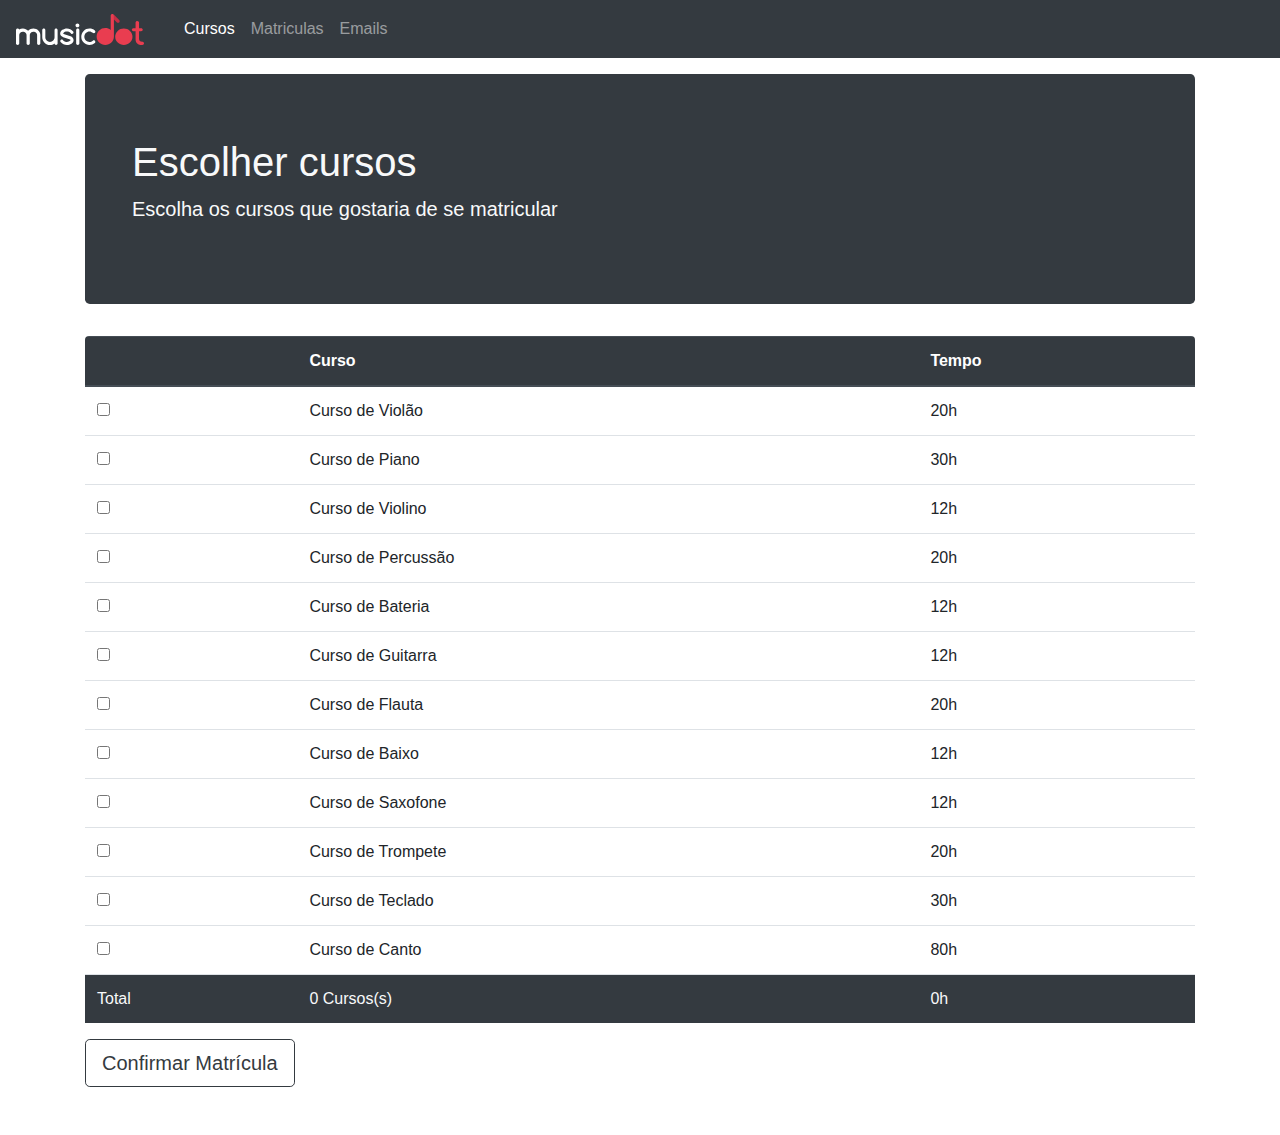
<file: matricula.html>
<!DOCTYPE html>
<html lang="en">
<head>
    <title>Matriculas</title>
    <meta charset="UTF-8">
    <meta name="viewport" content="width=device-width, initial-scale=1.0">
    <link rel="stylesheet" href="css/bootstrap.css">
    <link rel="stylesheet" href="css/matricula.css">
    <link rel="icon" href="img/favicon.ico">
</head>
<body>
    <header class="header">
        <nav class="navbar navbar-expand-sm navbar-dark bg-dark">
            <a class="navbar-brand" href="index.html"><img class="header-navbar-logo" src="img/musicdot-logo-light.svg" alt="Logo da MusicDot"></a>
            <button class="navbar-toggler" type="button" data-toggle="collapse" data-target="#navbarSupportedContent" aria-controls="navbarSupportedContent" aria-expanded="false" aria-label="Toggle navigation">
                <span class="navbar-toggler-icon"></span>
            </button>
            <div class="collapse navbar-collapse" id="navbarSupportedContent">
                <ul class="navbar-nav mr-auto">
                    <li class="nav-item active">
                        <a class="nav-link" href="#">Cursos</a>
                    </li>
                    <li class="nav-item">
                        <a class="nav-link" href="#">Matriculas</a>
                    </li>
                    <li class="nav-item">
                        <a class="nav-link" href="#">Emails</a>
                    </li>
                </ul>
            </div>
        </nav>
    </header>
    <main class="container mb-4">
        <div class="jumbotron bg-dark header-matricula text-light mt-3">
            <div class="container">
                <h1>Escolher cursos</h1>
                <p class="lead">Escolha os cursos que gostaria de se matricular</p>
            </div>
        </div>
        <table class="table table-hover rounded-top">
            <thead class="thead-dark">
                <tr>
                    <th scope="col"></th>
                    <th scope="col">Curso</th>
                    <th scope="col">Tempo</th>
                </tr>
            </thead>
            <tbody>
                <tr>
                    <td><input onclick="adicionaCurso(this)" type="checkbox" name="curso" value="20"></td>
                    <td>Curso de Violão</td>
                    <td>20h</td>
                </tr>
                <tr>
                    <td><input onclick="adicionaCurso(this)" type="checkbox" name="curso" value="30"></td>
                    <td>Curso de Piano</td>
                    <td>30h</td>
                </tr> 
                <tr>
                    <td><input onclick="adicionaCurso(this)" type="checkbox" name="curso" value="12"></td>
                    <td>Curso de Violino</td>
                    <td>12h</td>
                </tr>
                <tr>
                    <td><input onclick="adicionaCurso(this)" type="checkbox" name="curso" value="20"></td>
                    <td>Curso de Percussão</td>
                    <td>20h</td>
                </tr>
                <tr>
                    <td><input onclick="adicionaCurso(this)" type="checkbox" name="curso" value="12"></td>
                    <td>Curso de Bateria</td>
                    <td>12h</td>
                </tr> 
                <tr>
                    <td><input onclick="adicionaCurso(this)" type="checkbox" name="curso" value="12"></td>
                    <td>Curso de Guitarra</td>
                    <td>12h</td>
                </tr>
                <tr>
                    <td><input onclick="adicionaCurso(this)" type="checkbox" name="curso" value="20"></td>
                    <td>Curso de Flauta</td>
                    <td>20h</td>
                </tr>
                <tr>
                    <td><input onclick="adicionaCurso(this)" type="checkbox" name="curso" value="12"></td>
                    <td>Curso de Baixo</td>
                    <td>12h</td>
                </tr> 
                <tr>
                    <td><input onclick="adicionaCurso(this)" type="checkbox" name="curso" value="12"></td>
                    <td>Curso de Saxofone</td>
                    <td>12h</td>
                </tr>
                <tr>
                    <td><input onclick="adicionaCurso(this)" type="checkbox" name="curso" value="20"></td>
                    <td>Curso de Trompete</td>
                    <td>20h</td>
                </tr>
                <tr>
                    <td><input onclick="adicionaCurso(this)" type="checkbox" name="curso" value="30"></td>
                    <td>Curso de Teclado</td>
                    <td>30h</td>
                </tr> 
                <tr>
                    <td><input onclick="adicionaCurso(this)" type="checkbox" name="curso" value="80"></td>
                    <td>Curso de Canto</td>
                    <td>80h</td>
                </tr>
                <tr class="bg-dark text-light">
                    <td>Total</td>
                    <td class="js-total-de-cursos">0 Cursos(s)</td>
                    <td class="js-total-de-horas">0h</td>
                </tr>
            </tbody>
        </table>
        <button type="button" class="js-botao-matricula btn btn-outline-dark btn-lg mb-4">Confirmar Matrícula</button>
    </main>
    <script src="js/jquery.js"></script>
    <script src="js/bootstrap.js"></script>
    <script src="js/matricula.js"></script>
</body>
</html>
</file>
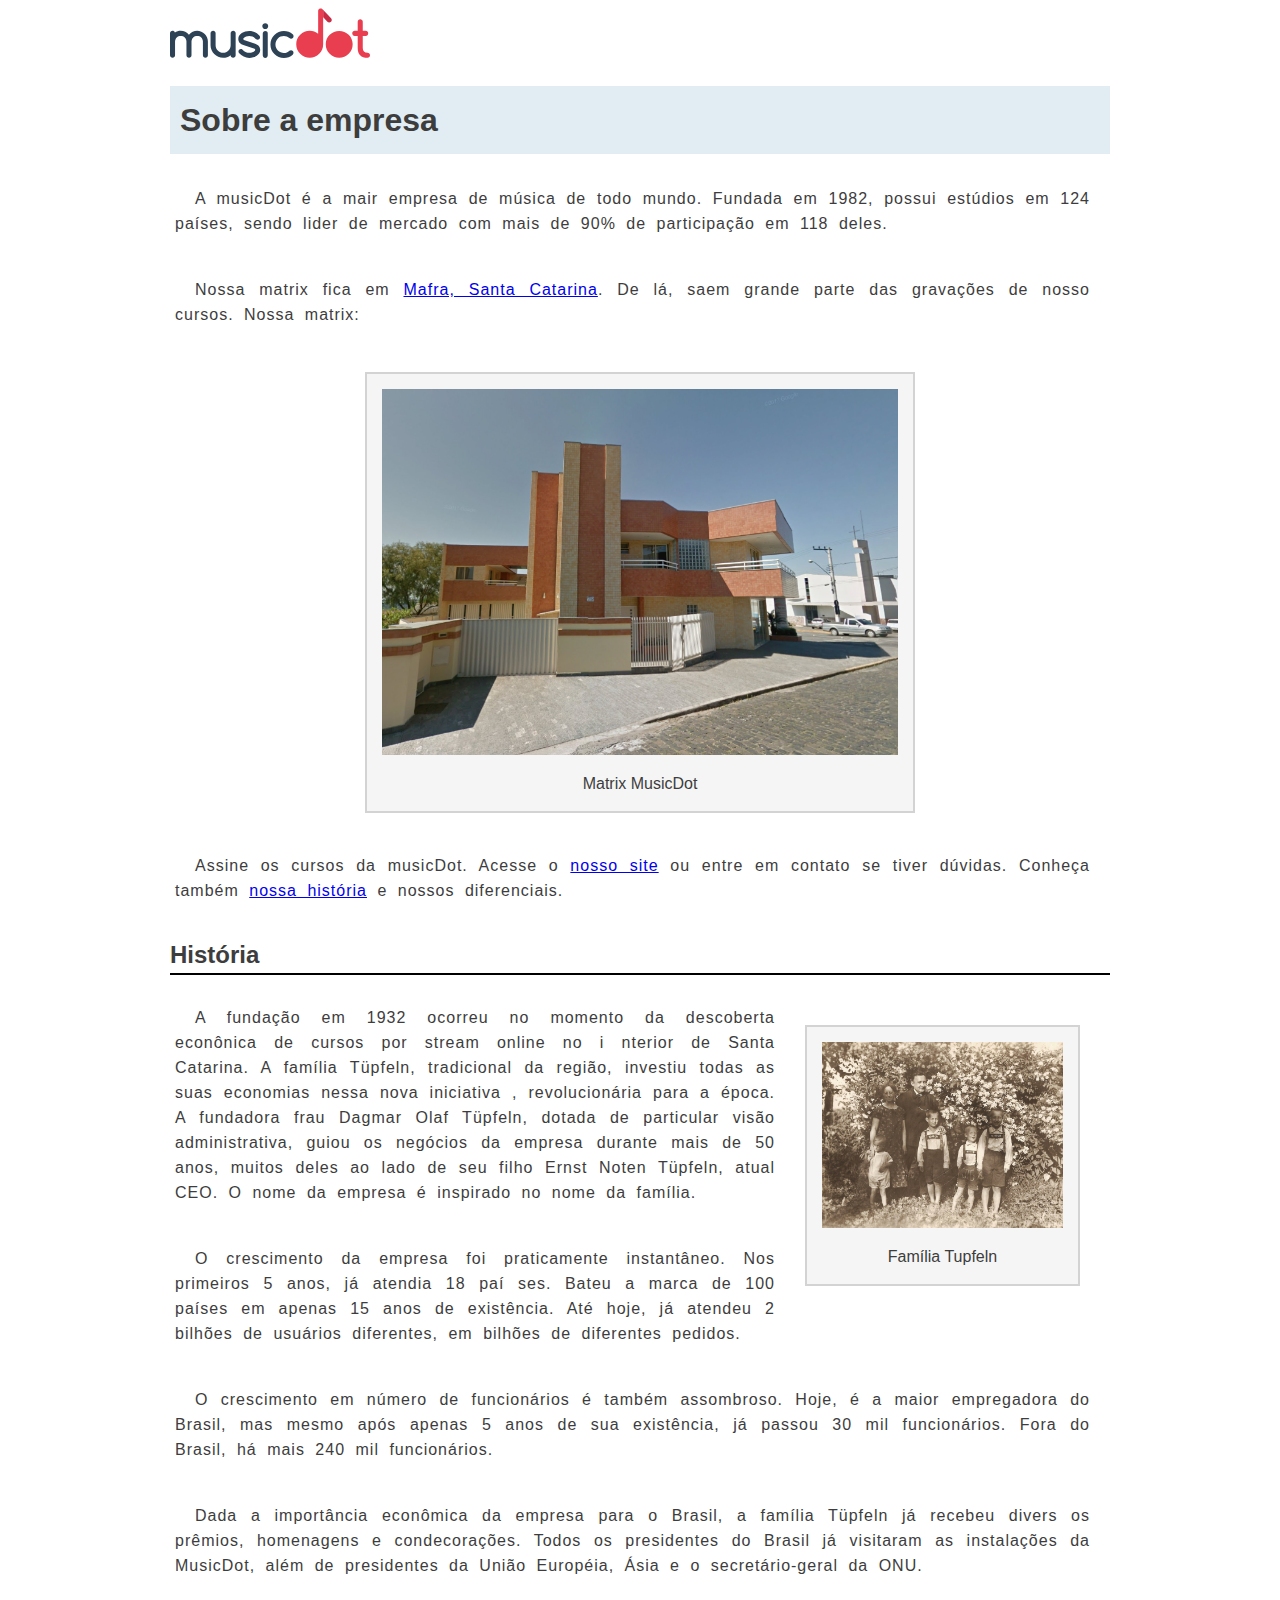
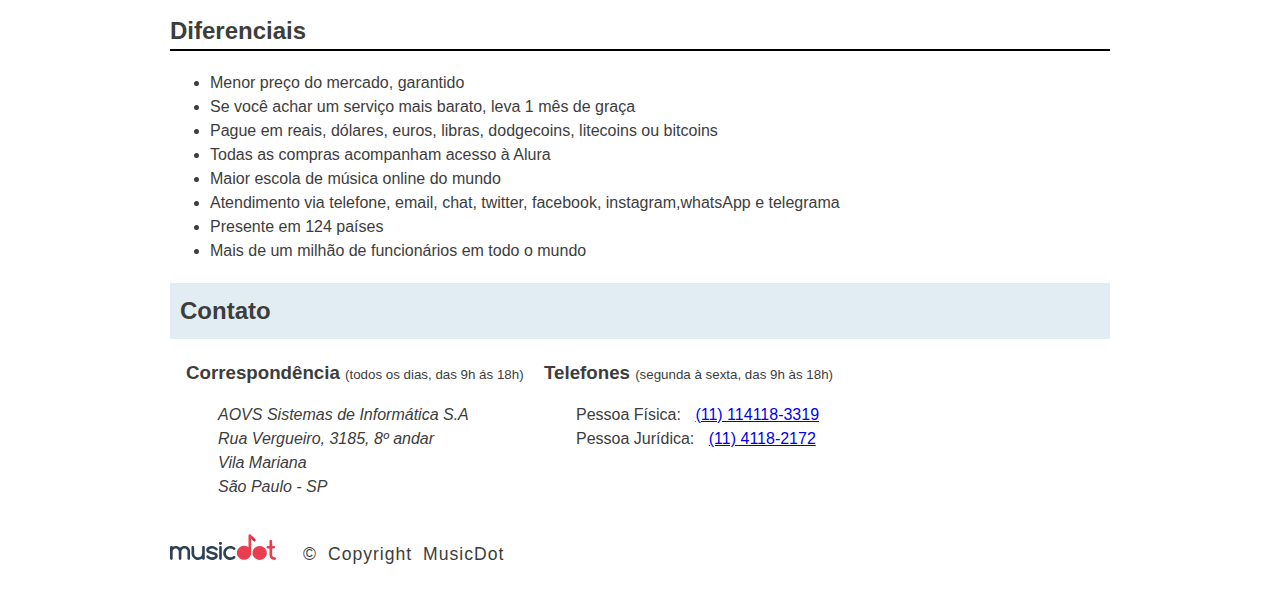
<file: sobre.html>
<!DOCTYPE html>
<html lang="pt-BR">

<head>
    <meta charset="UTF-8">
    <meta name="viewport" content="width=device-width, initial-scale=1.0"> 
    <title>MusicDot | Sobre a empresa</title>
    <link rel="icon" href="img/favicon.ico">
    <link rel="stylesheet" href="css/estilos.css">
</head>

<body>
    <img src="img\logo.svg" alt="MusicDot">

    <h1 class="titulo">Sobre a empresa</h1>

    <p>
        A musicDot é a mair empresa de música de todo mundo.
        Fundada em 1982, possui estúdios em 124 países, sendo lider de mercado com mais de 90%
        de participação em 118 deles.
    </p>

    <p>
        Nossa matrix fica em <a href="https://maps.google.com.br/?q=190,GabrielDequech,Mafra,SC">Mafra, Santa
            Catarina</a>. De lá, saem grande parte das gravações de nosso cursos. Nossa matrix:
    </p>

    <figure class="matriz-musicdot">
        <img src="img/matriz-musicdot.png" alt="Matrix da musicDot">
        <figcaption>Matrix MusicDot</figcaption>
    </figure>

    <p>
        Assine os cursos da musicDot. Acesse o <a href="index.html" target="_blank">nosso site</a> ou entre em contato
        se tiver dúvidas. Conheça também <a href="#historia">nossa história</a> e nossos diferenciais.
    </p>

    <h2 id="historia" class="subtitulo">História</h2>

    <figure class="familia-tupfeln">
        <img src="img/familia-tupfeln.jpg" alt="Fota da familia tupfeln">
        <figcaption>Família Tupfeln</figcaption>
    </figure>

    <p>
        A fundação em 1932 ocorreu no momento da descoberta econônica de cursos por stream online no i
        nterior de Santa Catarina. A família Tüpfeln, tradicional da região, investiu todas as suas economias nessa nova
        iniciativa
        , revolucionária para a época. A fundadora frau Dagmar Olaf Tüpfeln, dotada de particular visão
        administrativa, guiou os negócios da empresa durante mais de 50 anos, muitos deles ao lado
        de seu filho Ernst Noten Tüpfeln, atual CEO. O nome da empresa é inspirado no nome da família.
    </p>

    <p>
        O crescimento da empresa foi praticamente instantâneo. Nos primeiros 5 anos, já atendia 18 paí
        ses. Bateu a marca de 100 países em apenas 15 anos de existência. Até hoje, já atendeu 2 bilhões
        de usuários diferentes, em bilhões de diferentes pedidos.
    </p>

    <p>
        O crescimento em número de funcionários é também assombroso. Hoje, é a maior empregadora do Brasil,
        mas mesmo após apenas 5 anos de sua existência, já passou 30 mil funcionários. Fora do Brasil, há mais
        240 mil funcionários.
    </p>

    <p>
        Dada a importância econômica da empresa para o Brasil, a família Tüpfeln já recebeu divers
        os prêmios,
        homenagens e condecorações. Todos os presidentes do Brasil já visitaram as instalações da
        MusicDot, além de presidentes da União Européia, Ásia e o secretário-geral da ONU.
    </p>

    <h2 id="diferenciais" class="subtitulo"> Diferenciais </h2>
    <ul>
        <li> Menor preço do mercado, garantido </li>
        <li> Se você achar um serviço mais barato, leva 1 mês de graça </li>
        <li> Pague em reais, dólares, euros, libras, dodgecoins, litecoins ou bitcoins </li>
        <li> Todas as compras acompanham acesso à Alura </li>
        <li> Maior escola de música online do mundo </li>
        <li> Atendimento via telefone, email, chat, twitter, facebook, instagram,whatsApp e telegrama </li>
        <li> Presente em 124 países </li>
        <li> Mais de um milhão de funcionários em todo o mundo </li>
    </ul>

    <h2 class="titulo"> Contato </h2>

    <div class="contato__secao">
        <h3 class="contato__subtitulo"> Correspondência </h3>
        <small> (todos os dias, das 9h ás 18h) </small>
        <address class="contato__info">
            AOVS	Sistemas	de	Informática	S.A
            <br>
            Rua Vergueiro, 3185, 8º andar
            <br>
            Vila Mariana
            <br>
            São Paulo - SP
        </address>
    </div>
    <div id="contato" class="contato__secao contato__secao--telefone">
        <h3 class="contato__subtitulo"> Telefones </h3>
        <small> (segunda	à	sexta,	das	9h	às	18h) </small>

        <dl class="contato__info">
            <div>
                <dt	class="contato__info-titulo"> Pessoa Física: </dt>
                <dd class="contato__info-descricao"> <a href="tel://114118-3319"> (11) 114118-3319 </a> </dd>
            </div>
            <div>
                <dt	class="contato__info-titulo"> Pessoa Jurídica: </dt>
                <dd class="contato__info-descricao"> <a href="tel://114118-2172"> (11)	4118-2172 </a> </dd>
            </div>  
        </dl>
    </div>

    <footer class="rodape">
        <img src="img/logo.svg" alt="Logo da MusicDot" class="rodape__logo">
        <p class="rodape__copyright">&copy; Copyright MusicDot</p>
    </footer>
</body>

</html>
</file>
<file: css/matricula.css>
.header-navbar-logo {
    width: 8rem;
    margin-right: 1rem;

}

.header-matricula h1 {
    font-weight: 300;
}

.rounded-top {
    overflow: hidden;
}
</file>
<file: css/estilos.css>
body {
    font-family: "Helvetica", "Lucida Grande", "sans-serif";
    color: #3D3D3D ; /*cor da fonte*/
    margin-right: auto;
    margin-left: auto;
    font-size: 16px;
    line-height: 1.5; /* espaçamento entre as linhas*/
    /* width: 940px;  */
    /* border-color: red; */
    /* border-style: solid; tipo da borda */
    /* border-width: 3px; esperssura da borda */
    /* ou border: 1px solid red */
    /* text-align: center;  alinha toda a pagina ao centro, inclusive a logo*/
    
    /* mudanças para o mobile */
    width: 80%;
    max-width: 940px;
}

image {
    text-align: right;
}


.titulo {
    /* background-image: url(/img/planos-background.png);  imagem de fundo*/
    background-color: #E1EDF2;
    /* border-top: solid 3px green; borda verde em cima */
    /* border-right: solid 3px yellow; borda amarela na direita */
    /* border-bottom: solid 3px #000; borda rosa em baixo */
    /* border-left: solid 3px blue; borda azul na esquerda */
    padding: 10px;
}

.subtitulo {
    border-bottom: solid 2px #000;
}

figure {
    background-color: whitesmoke;
    border: 2px solid lightgray;
    margin: 30px;
    padding: 15px;
    text-align:	center;
    /* margin: auto; espaçamento externo */
    /* padding: auto; espaçamento interno */

    /* mudanças para o mobile */
    max-width: 100%;
    box-sizing: border-box;
}

figcaption	{
    margin-top: 10px;
}

.matriz-musicdot {
    width: 550px;
    margin-left: auto;
    margin-right: auto;
}

.familia-tupfeln {
    width: 275px;
    float: right; /*coloca a imagem para a direita*/
}

figure img {
    width: 100%;
}

p {
    color: color(255,255,0);
    background:#fff;  /*cor de fundo*/
    text-align: justify; /* alinha o texto a esquerda*/
    line-height: 25px; /* tamanho da altura entre as linhas */
    letter-spacing: 1px; /* tamanho do espaço entre cada letra */
    word-spacing: 5px; /* tamanho do espaço entre cada palavra */
    text-indent: 20px; /* tamanho da margem da primeira linha do texto */
    /* height: 300px; dimenssão da altura do elemento */
    /* width: 300px;  dimenssão da lagura do elemente */
    padding: 10px 20px 15px 5px;;  /* cima direita baixo esquerda*/
}

.contato__subtitulo {
    display: inline;
}

.contato__info {
    margin: 16px 0 4px;
    padding-left: 32px;
}

.contato__secao {
    display: inline-block;
    vertical-align: top;
    margin-left: 16px;
}

.contato__info-titulo, .contato__info-descricao {
    display: inline;
}

.contato__info-descricao {
    margin-left: 10px;
}

.rodape {
    padding: 1.75em 0; /*aumenta o tamanho do padding de acordo com a fonte do elemento pai*/
    font-size: 1.1rem; /*aumenta o tamanho da fonte de acordo com o tamanho da fonte do html*/
}

.rodape__logo {
    width: 6em;
}

.rodape__copyright {
    display: inline;
    margin-left: 1em;
}

@media (max-width: 850px) {
    .contato__secao {
        display: block;
        margin-left: 1em;
    }
}

@media (max-width: 622px) {
    .familia-tupfeln {
        float: none;
        margin: 0 auto;
    }
}

@media (max-width: 446px) {
    .contato__subtitulo {
        display: block;
        margin-bottom: 0;
    }

    .contato__info {
        padding-left: 5px;
        font-size: .92em;
        border-left: 2px solid lightgray;
    }

    .rodape {
        font-size: .92em;
    }
}

@media (max-width: 342px) {
    .contato__info-descricao {
        display: block;
        margin-left: 1em;
    }
}
</file>
